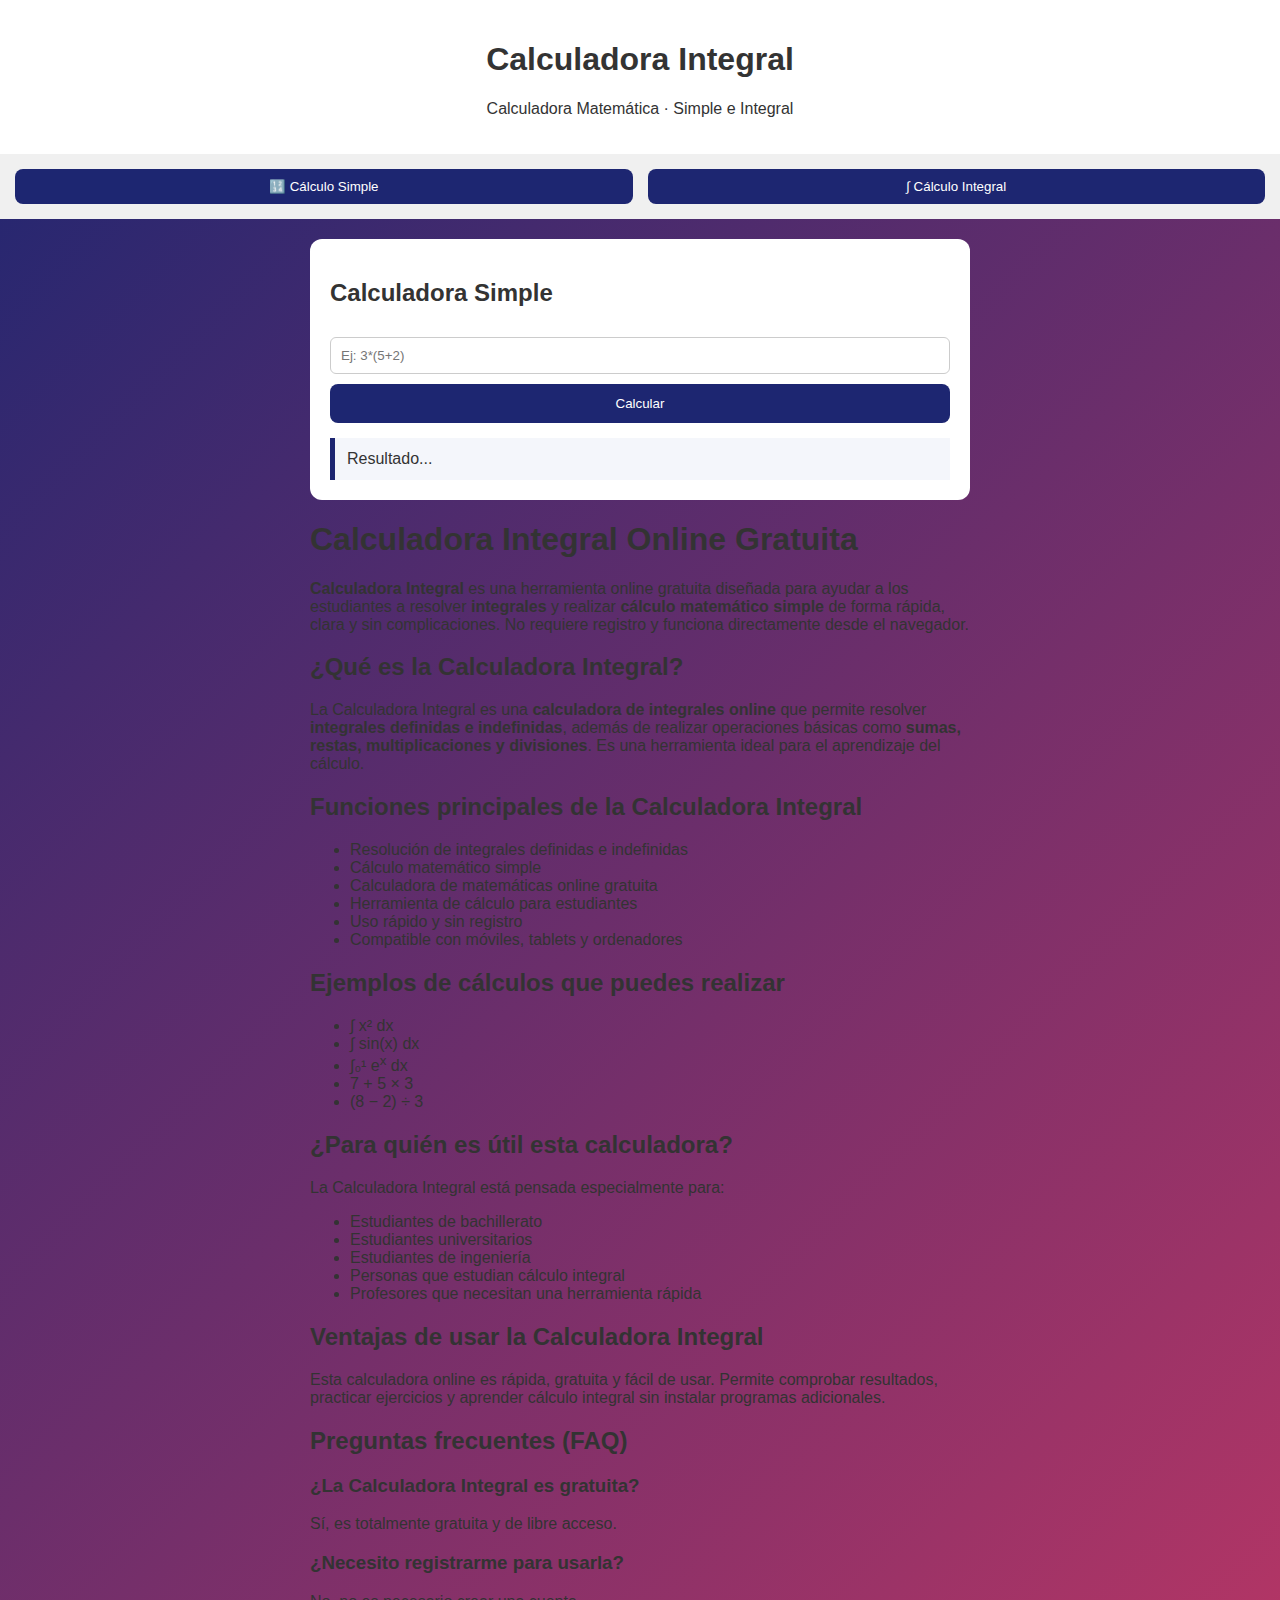
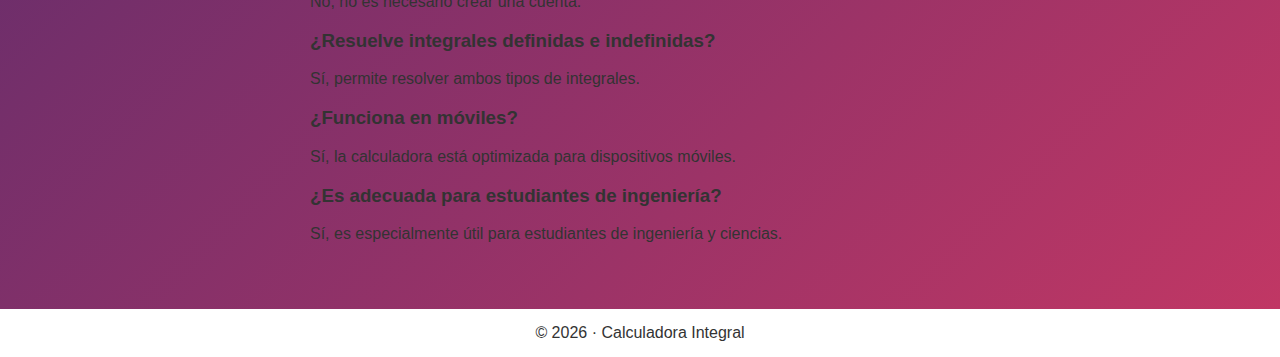
<file: index.html>
<!DOCTYPE html>
<html lang="es">
<head>
   <script async src="https://pagead2.googlesyndication.com/pagead/js/adsbygoogle.js?client=ca-pub-1871526329136693"
     crossorigin="anonymous"></script> 
    <meta charset="UTF-8">
    <title>Calculadora Integral</title>

    <!-- Nerdamer -->
    <script src="nerdamer.core.js"></script>
    <script src="Algebra.js"></script>
    <script src="Calculus.js"></script>
    <script src="Solve.js"></script>
    <script src="Extra.js"></script> 

    <link rel="stylesheet" href="css/style.css">
    
</head>
<body>

<header>
    <h1>Calculadora Integral</h1>
    <p>Calculadora Matemática · Simple e Integral</p>
</header>

<nav>
    <button onclick="showSection('simple')">🔢 Cálculo Simple</button>
    <button onclick="showSection('integral')">∫ Cálculo Integral</button>
</nav>

<main>

    <!-- CALCULADORA SIMPLE -->
    <section id="simple" class="section active">
        <h2>Calculadora Simple</h2>

        <input type="text" id="simpleInput" placeholder="Ej: 3*(5+2)">
        <button onclick="calculateSimple()">Calcular</button>

        <div class="result" id="simpleResult">Resultado...</div>
    </section>

    <!-- CALCULADORA INTEGRAL -->
    <section id="integral" class="section">
        <h2>Calculadora Integral</h2>

        <input type="text" id="function" placeholder="Función f(x)  Ej: x^2 + sin(x)">

        <select id="integralType" onchange="toggleLimits()">
            <option value="indefinite">Integral indefinida</option>
            <option value="definite">Integral definida</option>
        </select>

        <div id="limits" style="display:none;">
            <input type="number" id="a" placeholder="Límite inferior a">
            <input type="number" id="b" placeholder="Límite superior b">
        </div>

        <button onclick="calculateIntegral()">Calcular Integral</button>

        <div class="result" id="integralResult">Resultado...</div>
    </section>
<!-- DESCRIPCIÓN SEO – CALCULADORA INTEGRAL -->
<section id="descripcion-calculadora-integral">

  <h1>Calculadora Integral Online Gratuita</h1>

  <p>
    <strong>Calculadora Integral</strong> es una herramienta online gratuita diseñada
    para ayudar a los estudiantes a resolver <strong>integrales</strong> y realizar
    <strong>cálculo matemático simple</strong> de forma rápida, clara y sin complicaciones.
    No requiere registro y funciona directamente desde el navegador.
  </p>

  <h2>¿Qué es la Calculadora Integral?</h2>
  <p>
    La Calculadora Integral es una <strong>calculadora de integrales online</strong>
    que permite resolver <strong>integrales definidas e indefinidas</strong>, además de
    realizar operaciones básicas como <strong>sumas, restas, multiplicaciones y divisiones</strong>.
    Es una herramienta ideal para el aprendizaje del cálculo.
  </p>

  <h2>Funciones principales de la Calculadora Integral</h2>
  <ul>
    <li>Resolución de integrales definidas e indefinidas</li>
    <li>Cálculo matemático simple</li>
    <li>Calculadora de matemáticas online gratuita</li>
    <li>Herramienta de cálculo para estudiantes</li>
    <li>Uso rápido y sin registro</li>
    <li>Compatible con móviles, tablets y ordenadores</li>
  </ul>

  <h2>Ejemplos de cálculos que puedes realizar</h2>
  <ul>
    <li>∫ x² dx</li>
    <li>∫ sin(x) dx</li>
    <li>∫₀¹ e<sup>x</sup> dx</li>
    <li>7 + 5 × 3</li>
    <li>(8 − 2) ÷ 3</li>
  </ul>

  <h2>¿Para quién es útil esta calculadora?</h2>
  <p>
    La Calculadora Integral está pensada especialmente para:
  </p>
  <ul>
    <li>Estudiantes de bachillerato</li>
    <li>Estudiantes universitarios</li>
    <li>Estudiantes de ingeniería</li>
    <li>Personas que estudian cálculo integral</li>
    <li>Profesores que necesitan una herramienta rápida</li>
  </ul>

  <h2>Ventajas de usar la Calculadora Integral</h2>
  <p>
    Esta calculadora online es rápida, gratuita y fácil de usar.
    Permite comprobar resultados, practicar ejercicios y aprender
    cálculo integral sin instalar programas adicionales.
  </p>

  <h2>Preguntas frecuentes (FAQ)</h2>

  <h3>¿La Calculadora Integral es gratuita?</h3>
  <p>Sí, es totalmente gratuita y de libre acceso.</p>

  <h3>¿Necesito registrarme para usarla?</h3>
  <p>No, no es necesario crear una cuenta.</p>

  <h3>¿Resuelve integrales definidas e indefinidas?</h3>
  <p>Sí, permite resolver ambos tipos de integrales.</p>

  <h3>¿Funciona en móviles?</h3>
  <p>Sí, la calculadora está optimizada para dispositivos móviles.</p>

  <h3>¿Es adecuada para estudiantes de ingeniería?</h3>
  <p>Sí, es especialmente útil para estudiantes de ingeniería y ciencias.</p>

</section>

</main>

<footer>
    © 2026 · Calculadora Integral
</footer>

<script src="js/script.js"></script>
</body>
</html>
</file>
<file: css/style.css>
* {
    box-sizing: border-box;
    font-family: Arial, sans-serif;
}

body {
    margin: 0;
    background: linear-gradient(135deg, #1d2671, #c33764);
    color: #333;
}

header {
    background: white;
    padding: 20px;
    text-align: center;
}

nav {
    display: flex;
    justify-content: center;
    gap: 15px;
    padding: 15px;
    background: #f0f0f0;
}

nav button {
    padding: 10px 20px;
    border: none;
    border-radius: 8px;
    background: #1d2671;
    color: white;
    cursor: pointer;
}

nav button:hover {
    background: #c33764;
}

main {
    max-width: 700px;
    margin: auto;
    padding: 20px;
}

.section {
    display: none;
    background: white;
    padding: 20px;
    border-radius: 12px;
}

.section.active {
    display: block;
}

input, select {
    width: 100%;
    padding: 10px;
    margin-top: 10px;
    margin-bottom: 10px;
    border-radius: 6px;
    border: 1px solid #ccc;
}

button {
    width: 100%;
    padding: 12px;
    background: #1d2671;
    color: white;
    border: none;
    border-radius: 8px;
    cursor: pointer;
}

button:hover {
    background: #c33764;
}

.result {
    margin-top: 15px;
    padding: 12px;
    background: #f4f6fb;
    border-left: 5px solid #1d2671;
}

footer {
    text-align: center;
    padding: 15px;
    background: white;
    margin-top: 30px;
}
</file>
